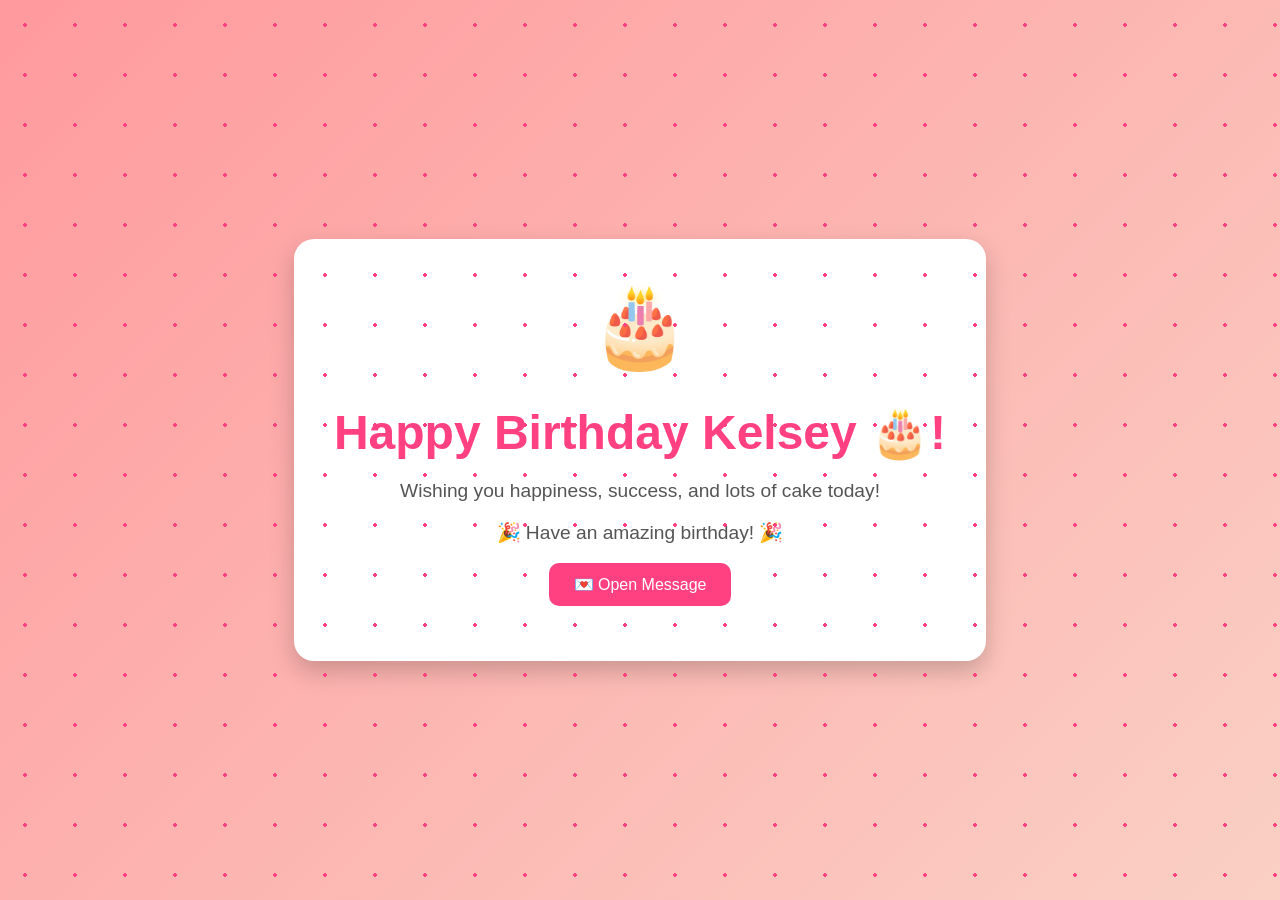
<file: index.html>
<!DOCTYPE html>
<html lang="en">
<head>
    <meta charset="UTF-8">
    <meta name="viewport" content="width=device-width, initial-scale=1.0">
    <title>Happy Birthday</title>

    <link rel="stylesheet" href="style.css">
</head>
<body>
           
    <div class="balloon b1">🎈</div>
 <div class="balloon b2">🎈</div>
 <div class="balloon b3">🎈</div>

 <div class="confetti"></div>
 
 <div class="card">
    <div class="cake">🎂</div>

    <h1>Happy Birthday Kelsey 🎂!</h1>

    <p>Wishing you happiness, success, and lots of cake today!</p>

    <p>🎉 Have an amazing birthday! 🎉</p>

    <button onclick="showMessage()">
        💌 Open Message
    </button>

    <div id="birthdayMessage">
        <p>
            Happy Birthday Kelsey! ❤️<br>
           Happy birthday baby ko sana masaya ka sa birthday mo nato mahal na mahal na mahal kita wag ka na pasaway ha,
           pasensya na di pa masyado maganda ung pag develop ko hehehe 
        </p>
    </div>
</div>

<script>
function showMessage() {
    document.getElementById("birthdayMessage").style.display = "block";
}
</script>
</body>
</html>
</file>
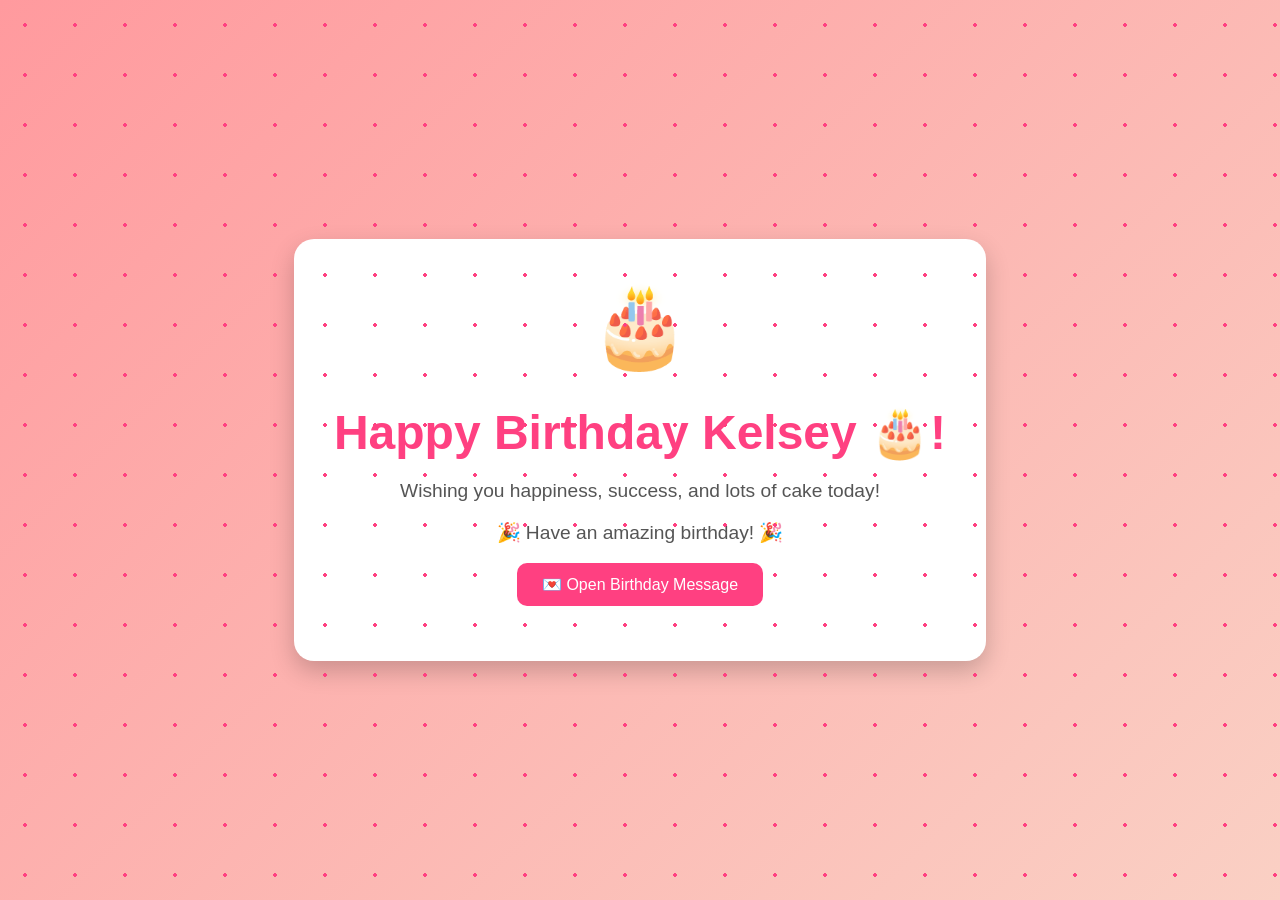
<file: Bd/index.html>
<!DOCTYPE html>
<html lang="en">
<head>
    <meta charset="UTF-8">
    <meta name="viewport" content="width=device-width, initial-scale=1.0">
    <title>Happy Birthday</title>

    <link rel="stylesheet" href="style.css">
</head>
<body>
           
    <div class="balloon b1">🎈</div>
 <div class="balloon b2">🎈</div>
 <div class="balloon b3">🎈</div>

 <div class="confetti"></div>
 
 <div class="card">
    <div class="cake">🎂</div>

    <h1>Happy Birthday Kelsey 🎂!</h1>

    <p>Wishing you happiness, success, and lots of cake today!</p>

    <p>🎉 Have an amazing birthday! 🎉</p>

    <button onclick="showMessage()">
        💌 Open Birthday Message
    </button>

    <div id="birthdayMessage">
        <p>
            Happy Birthday Kelsey! ❤️<br>
            I hope all your wishes come true and that you have
            an amazing day filled with happiness and love.
        </p>
    </div>
</div>

<script>
function showMessage() {
    document.getElementById("birthdayMessage").style.display = "block";
}
</script>
</body>
</html>
</file>
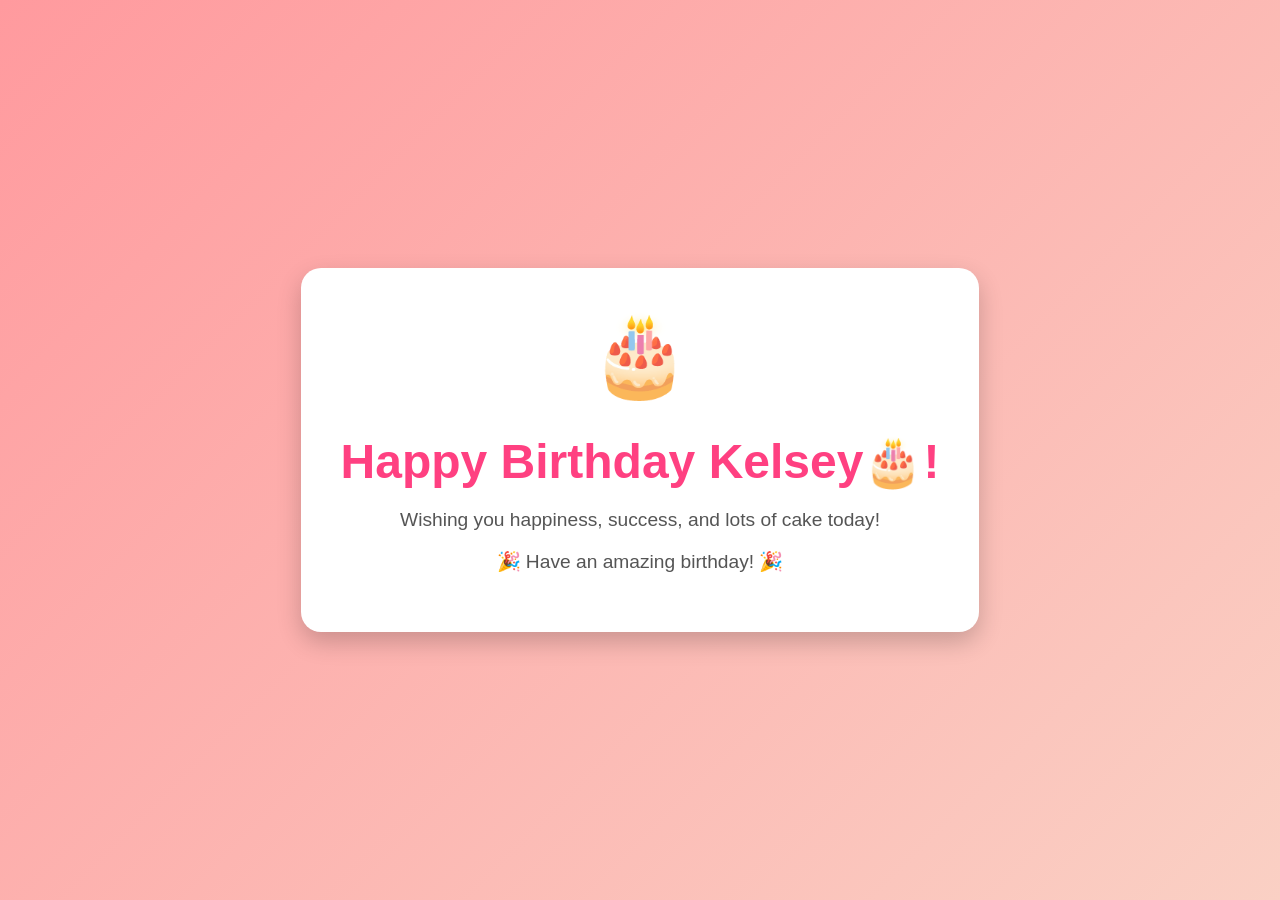
<file: Bd/bd.html>
<!DOCTYPE html>
<html lang="en">
<head>
<meta charset="UTF-8">
<meta name="viewport" content="width=device-width, initial-scale=1.0">
<title>Happy Birthday</title>

<style>
body {
    margin: 0;
    height: 100vh;
    display: flex;
    justify-content: center;
    align-items: center;
    background: linear-gradient(135deg, #ff9a9e, #fad0c4);
    font-family: Arial, sans-serif;
}

.card {
    background: white;
    padding: 40px;
    border-radius: 20px;
    text-align: center;
    box-shadow: 0 10px 25px rgba(0,0,0,0.2);
    animation: float 3s ease-in-out infinite;
}

h1 {
    color: #ff4081;
    font-size: 3rem;
    margin-bottom: 10px;
}

p {
    color: #555;
    font-size: 1.2rem;
}

.cake {
    font-size: 80px;
    margin-bottom: 15px;
}

@keyframes float {
    0%, 100% {
        transform: translateY(0);
    }
    50% {
        transform: translateY(-10px);
    }
}
</style>
</head>

<body>

<div class="card">
    <div class="cake">🎂</div>
    <h1>Happy Birthday Kelsey🎂!</h1>
    <p>Wishing you happiness, success, and lots of cake today!</p>
    <p>🎉 Have an amazing birthday! 🎉</p>
</div>

</body>
</html>
</file>
<file: style.css>
body {
    margin: 0;
    height: 100vh;
    display: flex;
    justify-content: center;
    align-items: center;
    background: linear-gradient(135deg, #ff9a9e, #fad0c4);
    font-family: Arial, sans-serif;
}

.card {
    background: white;
    padding: 40px;
    border-radius: 20px;
    text-align: center;
    box-shadow: 0 10px 25px rgba(0,0,0,0.2);
    animation: float 3s ease-in-out infinite;
}

h1 {
    color: #ff4081;
    font-size: 3rem;
    margin-bottom: 10px;
}

h1 {
    animation: glow 1.5s ease-in-out infinite alternate;
}

@keyframes glow {
    from {
        text-shadow: 0 0 10px #ff69b4;
    }
    to {
        text-shadow: 0 0 30px #ff1493;
    }
}
p {
    color: #555;
    font-size: 1.2rem;
}

.cake {
    font-size: 80px;
    margin-bottom: 15px;
}

@keyframes float {
    0%, 100% {
        transform: translateY(0);
    }
    50% {
        transform: translateY(-10px);
    }
}

button {
    background: #ff4081;
    color: white;
    border: none;
    padding: 12px 25px;
    border-radius: 10px;
    cursor: pointer;
    font-size: 16px;
    margin-top: 15px;
}

button:hover {
    transform: scale(1.05);
}

#birthdayMessage {
    margin-top: 20px;
    padding: 15px;
    background: #ffe6f0;
    border-radius: 10px;
}
button {
    display: block;
    margin: 15px auto;
    background: #ff4081;
    color: white;
    border: none;
    padding: 12px 25px;
    border-radius: 10px;
    cursor: pointer;
}

#birthdayMessage {
    display: none;
    margin: 20px auto;
    max-width: 300px;
    text-align: center;
    padding: 15px;
    background: #ffe6f0;
    border-radius: 10px;
}

.balloon {
    position: fixed;
    bottom: -100px;
    font-size: 50px;
    animation: floatUp 8s linear infinite;
}

.b1 { left: 10%; }
.b2 { left: 50%; animation-delay: 2s; }
.b3 { left: 80%; animation-delay: 4s; }

@keyframes floatUp {
    from { transform: translateY(0); }
    to { transform: translateY(-120vh); }
}
.confetti {
    position: fixed;
    width: 100%;
    height: 100%;
    pointer-events: none;
    background-image:
        radial-gradient(circle, #ff4081 2px, transparent 2px),
        radial-gradient(circle, #ffd700 2px, transparent 2px),
        radial-gradient(circle, #00bfff 2px, transparent 2px);
    background-size: 50px 50px;
    animation: fall 10s linear infinite;
}

@keyframes fall {
    from { background-position: 0 0; }
    to { background-position: 0 1000px; }
}
.cake {
    animation: bounce 1s infinite;
}

@keyframes bounce {
    0%,100% { transform: translateY(0); }
    50% { transform: translateY(-15px); }
}
</file>
<file: Bd/style.css>
body {
    margin: 0;
    height: 100vh;
    display: flex;
    justify-content: center;
    align-items: center;
    background: linear-gradient(135deg, #ff9a9e, #fad0c4);
    font-family: Arial, sans-serif;
}

.card {
    background: white;
    padding: 40px;
    border-radius: 20px;
    text-align: center;
    box-shadow: 0 10px 25px rgba(0,0,0,0.2);
    animation: float 3s ease-in-out infinite;
}

h1 {
    color: #ff4081;
    font-size: 3rem;
    margin-bottom: 10px;
}

h1 {
    animation: glow 1.5s ease-in-out infinite alternate;
}

@keyframes glow {
    from {
        text-shadow: 0 0 10px #ff69b4;
    }
    to {
        text-shadow: 0 0 30px #ff1493;
    }
}
p {
    color: #555;
    font-size: 1.2rem;
}

.cake {
    font-size: 80px;
    margin-bottom: 15px;
}

@keyframes float {
    0%, 100% {
        transform: translateY(0);
    }
    50% {
        transform: translateY(-10px);
    }
}

button {
    background: #ff4081;
    color: white;
    border: none;
    padding: 12px 25px;
    border-radius: 10px;
    cursor: pointer;
    font-size: 16px;
    margin-top: 15px;
}

button:hover {
    transform: scale(1.05);
}

#birthdayMessage {
    margin-top: 20px;
    padding: 15px;
    background: #ffe6f0;
    border-radius: 10px;
}
button {
    display: block;
    margin: 15px auto;
    background: #ff4081;
    color: white;
    border: none;
    padding: 12px 25px;
    border-radius: 10px;
    cursor: pointer;
}

#birthdayMessage {
    display: none;
    margin: 20px auto;
    max-width: 300px;
    text-align: center;
    padding: 15px;
    background: #ffe6f0;
    border-radius: 10px;
}

.balloon {
    position: fixed;
    bottom: -100px;
    font-size: 50px;
    animation: floatUp 8s linear infinite;
}

.b1 { left: 10%; }
.b2 { left: 50%; animation-delay: 2s; }
.b3 { left: 80%; animation-delay: 4s; }

@keyframes floatUp {
    from { transform: translateY(0); }
    to { transform: translateY(-120vh); }
}
.confetti {
    position: fixed;
    width: 100%;
    height: 100%;
    pointer-events: none;
    background-image:
        radial-gradient(circle, #ff4081 2px, transparent 2px),
        radial-gradient(circle, #ffd700 2px, transparent 2px),
        radial-gradient(circle, #00bfff 2px, transparent 2px);
    background-size: 50px 50px;
    animation: fall 10s linear infinite;
}

@keyframes fall {
    from { background-position: 0 0; }
    to { background-position: 0 1000px; }
}
.cake {
    animation: bounce 1s infinite;
}

@keyframes bounce {
    0%,100% { transform: translateY(0); }
    50% { transform: translateY(-15px); }
}
</file>
